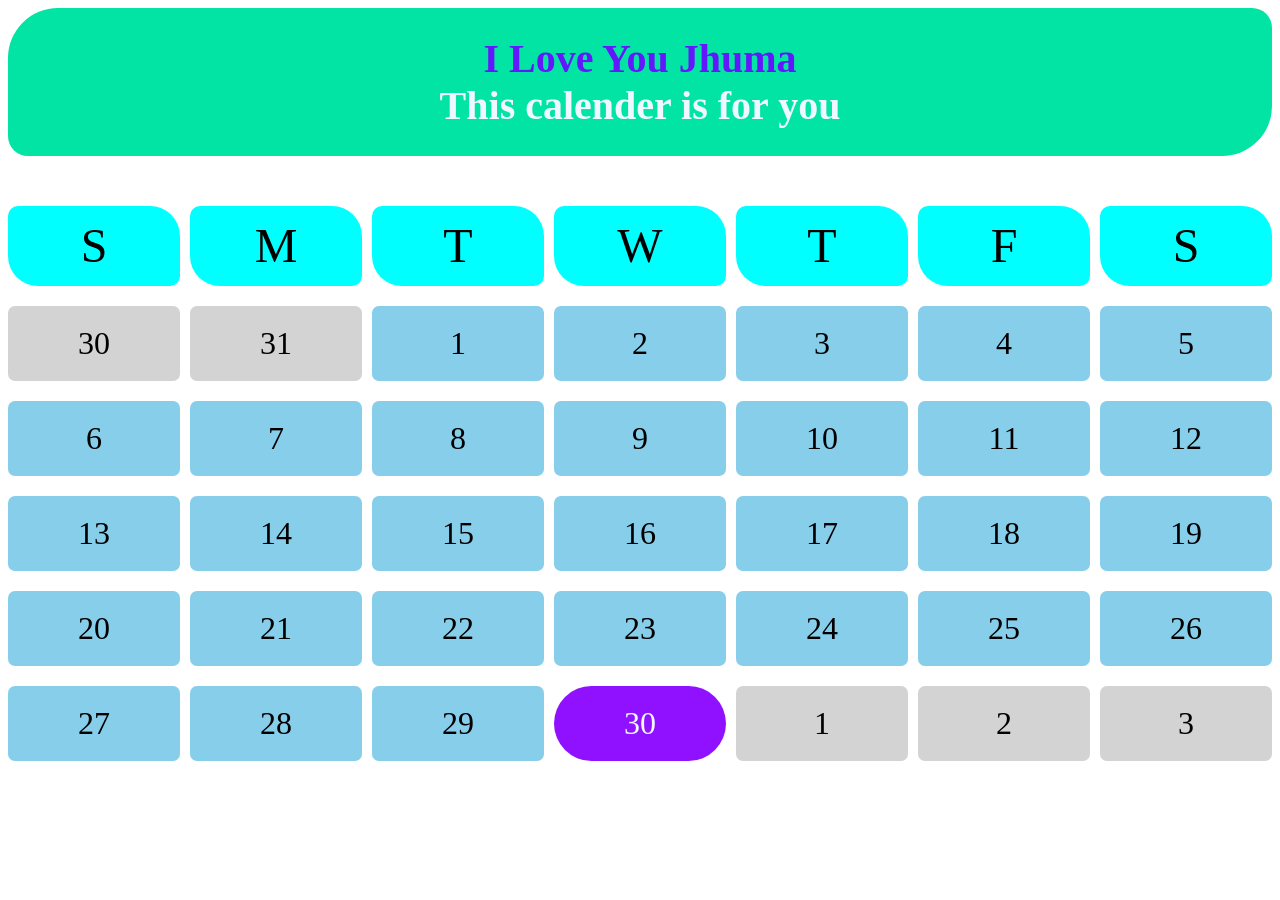
<file: index.html>
<!DOCTYPE html>
<html lang="en">
<head>
    <meta charset="UTF-8">
    <meta http-equiv="X-UA-Compatible" content="IE=edge">
    <meta name="viewport" content="width=device-width, initial-scale=1.0">
    <title>Calender</title>
    <link rel="stylesheet" href="./css/style.css">
</head>
<body>
  <div class="xuma"><h1>I Love You Jhuma <br> <span style="color: aliceblue;" > This calender is for you</span></h1></div>
  <div class="calender">
    <div class="day">S</div>
    <div class="day">M</div>
    <div class="day">T</div>
    <div class="day">W</div>
    <div class="day">T</div>
    <div class="day">F</div>
    <div class="day">S</div>
    <div class="date other-month  ">30</div>
    <div class="date other-month" >31</div>
    <div class="date" >1</div>
    <div class="date" >2</div>
    <div class="date" >3</div>
    <div class="date">4</div>
    <div class="date">5</div>
    <div class="date">6</div>
    <div class="date">7</div>
    <div class="date">8</div>
    <div class="date">9</div>
    <div class="date">10</div>
    <div class="date">11</div>
    <div class="date">12</div>
    <div class="date">13</div>
    <div class="date">14</div>
    <div class="date">15</div>
    <div class="date">16</div>
    <div class="date">17</div>
    <div class="date">18</div>
    <div class="date">19</div>
    <div class="date">20</div>
    <div class="date">21</div>
    <div class="date">22</div>
    <div class="date">23</div>
    <div class="date">24</div>
    <div class="date">25</div>
    <div class="date">26</div>
    <div class="date">27</div>
    <div class="date">28</div>
    <div class="date">29</div>
    <div class="date it">30</div>
    <div class="date other-month">1</div>
    <div class="date other-month">2</div>
    <div class="date other-month">3</div>
    
    
  </div>  
  
</body>
</html>
</file>
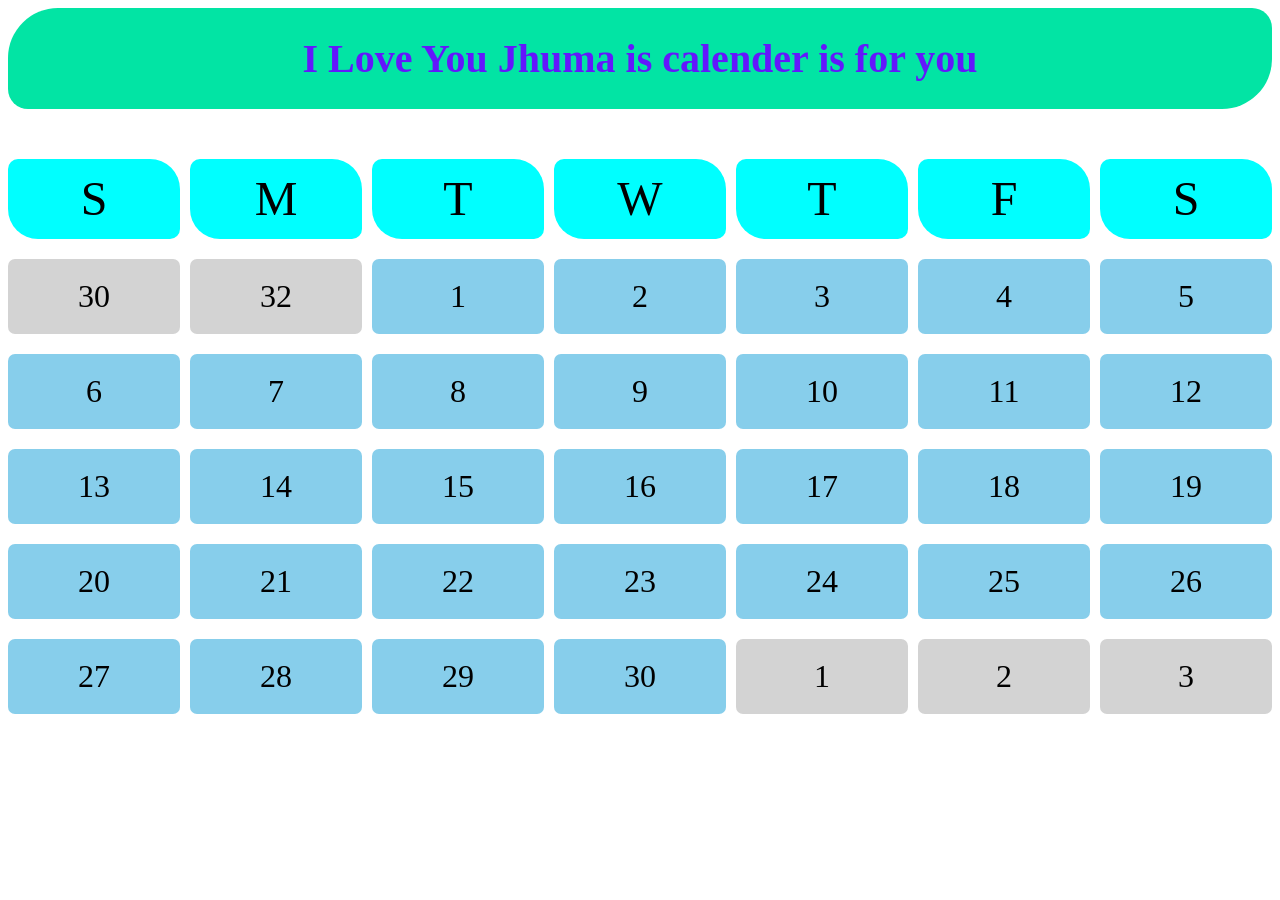
<file: calender.html>
<!DOCTYPE html>
<html lang="en">
<head>
    <meta charset="UTF-8">
    <meta http-equiv="X-UA-Compatible" content="IE=edge">
    <meta name="viewport" content="width=device-width, initial-scale=1.0">
    <title>Calender</title>
    <link rel="stylesheet" href="/css/style.css">
</head>
<body>
  <div class="xuma"><h1>I Love You Jhuma is calender is for you</h1></div>
  <div class="calender">
    <div class="day">S</div>
    <div class="day">M</div>
    <div class="day">T</div>
    <div class="day">W</div>
    <div class="day">T</div>
    <div class="day">F</div>
    <div class="day">S</div>
    <div class="date other-month  ">30</div>
    <div class="date other-month" >32</div>
    <div class="date" >1</div>
    <div class="date" >2</div>
    <div class="date" >3</div>
    <div class="date">4</div>
    <div class="date">5</div>
    <div class="date">6</div>
    <div class="date">7</div>
    <div class="date">8</div>
    <div class="date">9</div>
    <div class="date">10</div>
    <div class="date">11</div>
    <div class="date">12</div>
    <div class="date">13</div>
    <div class="date">14</div>
    <div class="date">15</div>
    <div class="date">16</div>
    <div class="date">17</div>
    <div class="date">18</div>
    <div class="date">19</div>
    <div class="date">20</div>
    <div class="date">21</div>
    <div class="date">22</div>
    <div class="date">23</div>
    <div class="date">24</div>
    <div class="date">25</div>
    <div class="date">26</div>
    <div class="date">27</div>
    <div class="date">28</div>
    <div class="date">29</div>
    <div class="date">30</div>
    <div class="date other-month">1</div>
    <div class="date other-month">2</div>
    <div class="date other-month">3</div>
    
    
  </div>  
  
</body>
</html>
</file>
<file: css/style.css>
.calender{
    display: grid;
    grid-template-columns: repeat(7, 1fr);
    grid-template-rows:80px repeat(5, 75px);
  row-gap:20px ;
  column-gap: 10px;
   
    
}

.date{
    background-color: skyblue;
    
    font-size: 2em;
    display: flex;
    justify-content: center;
    align-items: center;
    border-radius: 7px;
}
.date:hover{
    background-color: aquamarine;
}



.other-month{
    background-color: lightgray;
}
.it{
    background-color: rgb(144, 17, 255);
    border-radius: 50px;
    color: aliceblue;
}
.day{
    font-size: 3em;
    background-color: aqua;
    border-radius: 10px 30px 10px 30px;
    display: flex;
    justify-content: center;
    align-items: center;

}

.xuma{
    background-color: rgb(2, 228, 164);
     display: flex;
     justify-content: center;
     margin-bottom: 50px;
     border-radius: 50px 20px 50px 20px;
     font-size: 20px;
     text-align: center;
     color: rgb(99, 23, 252);
}
</file>
